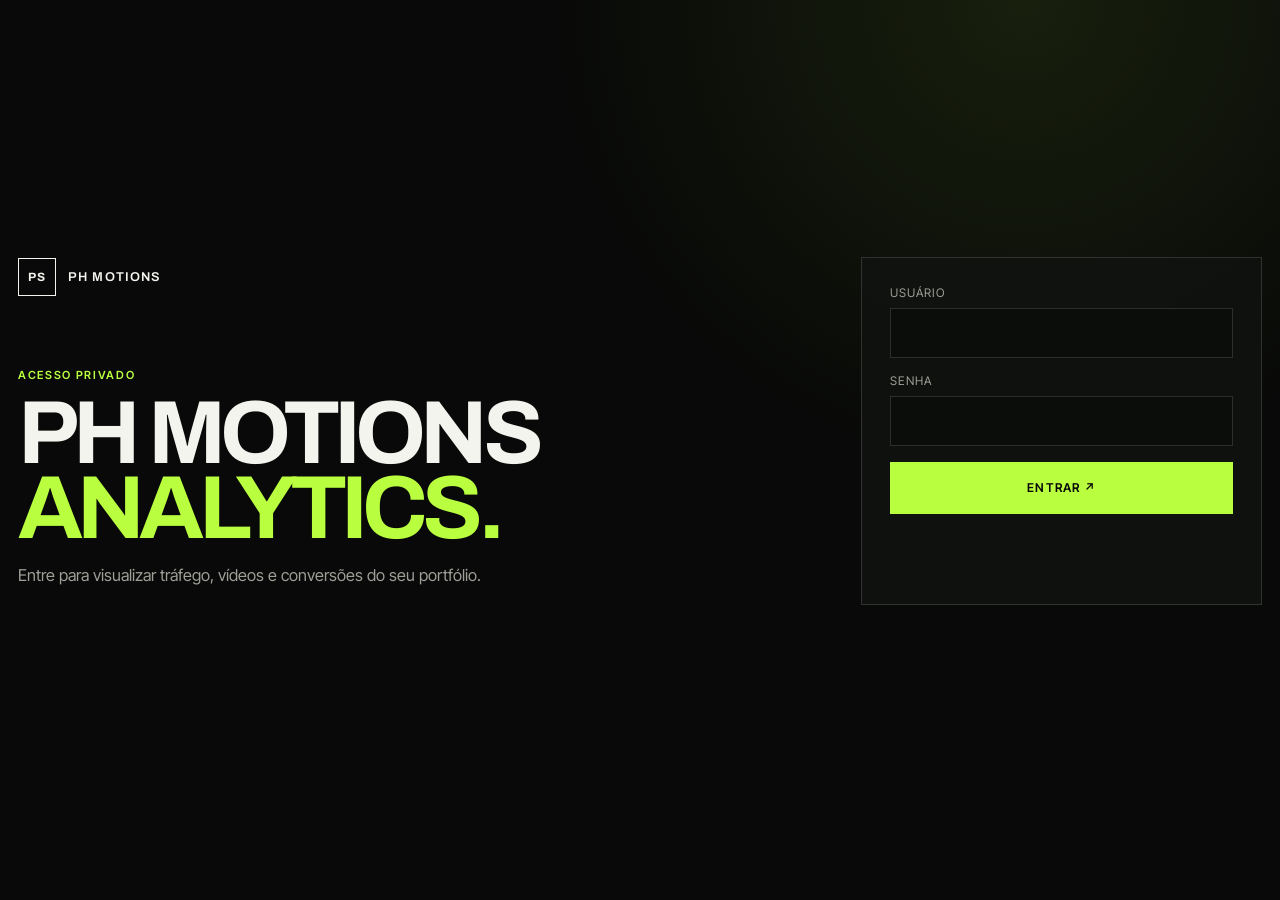
<file: dashboard/index.html>
<!doctype html>
<html lang="pt-BR">
<head>
  <meta charset="UTF-8" />
  <meta name="viewport" content="width=device-width, initial-scale=1.0, viewport-fit=cover" />
  <meta name="robots" content="noindex,nofollow,noarchive" />
  <meta name="theme-color" content="#080908" />
  <title>PH Motions — Acesso Analytics</title>
  <link rel="preconnect" href="https://fonts.googleapis.com" />
  <link rel="preconnect" href="https://fonts.gstatic.com" crossorigin />
  <link href="https://fonts.googleapis.com/css2?family=Archivo:wght@500;600;700&family=Inter+Tight:wght@400;500;600&display=swap" rel="stylesheet" />
  <link rel="stylesheet" href="dashboard.css?v=20260916-6" />
</head>
<body class="login-page" data-page="login">
  <main class="shell login-shell">
    <section class="setup-state" data-setup hidden>
      <span class="brand-mark">PS</span>
      <p class="eyebrow">PH Motions · Analytics</p>
      <h1>Conexão<br><em>indisponível.</em></h1>
      <p>A página não conseguiu iniciar a conexão com o Analytics. Recarregue a página.</p>
    </section>

    <section class="auth-card" data-auth>
      <div class="auth-copy">
        <a class="brand login-brand" href="../" aria-label="Voltar ao portfólio">
          <span class="brand-mark">PS</span><span>PH Motions</span>
        </a>
        <p class="eyebrow">Acesso privado</p>
        <h1>PH Motions<br><em>Analytics.</em></h1>
        <p class="muted">Entre para visualizar tráfego, vídeos e conversões do seu portfólio.</p>
      </div>

      <form data-login-form>
        <label>Usuário<input name="username" type="text" autocomplete="username" autocapitalize="none" spellcheck="false" required /></label>
        <label>Senha<input name="password" type="password" autocomplete="current-password" required /></label>
        <button type="submit">Entrar <span>↗</span></button>
        <p class="form-status" data-login-status aria-live="polite"></p>
      </form>
    </section>
  </main>

  <script>
    (() => {
      const tabKey = 'ph_dashboard_tab_session';
      try {
        if (!sessionStorage.getItem(tabKey)) {
          localStorage.removeItem('ph_dashboard_token');
          localStorage.removeItem('ph_dashboard_user');
        }
        sessionStorage.setItem(tabKey, '1');
      } catch (_) {}
    })();
    window.PH_ANALYTICS_CONFIG = Object.freeze({
      supabaseUrl: 'https://pwbpxhsucidjgmlneksz.supabase.co',
      supabasePublishableKey: 'sb_publishable_cO1ukxKyw8P9tdb2u8H92w_p-q3k-oy'
    });
  </script>
  <script src="dashboard.js?v=20260916-7"></script>
</body>
</html>
</file>
<file: dashboard/dashboard.css>
:root{--bg:#080908;--surface:#101210;--surface2:#151815;--ink:#f4f4ee;--muted:#9da097;--line:rgba(244,244,238,.14);--accent:#b9ff3f;--display:"Archivo",sans-serif;--body:"Inter Tight",sans-serif}*{box-sizing:border-box}[hidden]{display:none!important}html{background:var(--bg)}body{margin:0;min-height:100vh;background:radial-gradient(circle at 80% 0,rgba(185,255,63,.09),transparent 30rem),var(--bg);color:var(--ink);font-family:var(--body)}button,input,select{font:inherit}.shell{width:min(1380px,calc(100% - 36px));margin:0 auto;padding:26px 0 64px}.brand,.top-actions,.period{display:flex;align-items:center}.brand{gap:12px;color:var(--ink);text-decoration:none;font-family:var(--display);font-size:.8rem;font-weight:600;letter-spacing:.09em;text-transform:uppercase}.brand-mark{display:grid;width:38px;height:38px;place-items:center;border:1px solid var(--ink);font-family:var(--display);font-size:.75rem;font-weight:700}.eyebrow{margin:0 0 14px;color:var(--accent);font-size:.7rem;font-weight:600;letter-spacing:.15em;text-transform:uppercase}.muted,.hero-copy{color:var(--muted)}h1,h2{font-family:var(--display);text-transform:uppercase}.setup-state{min-height:calc(100vh - 52px);display:grid;align-content:center;max-width:850px}.setup-state h1{margin:0;font-size:clamp(3rem,7vw,7rem);line-height:.84;letter-spacing:-.065em}.setup-state h1 em{color:var(--accent);font-style:normal}.setup-state>p:last-child{max-width:580px;color:var(--muted);font-size:1.03rem;margin-top:24px}.login-shell{min-height:100vh;display:grid;align-items:center}.auth-card{display:grid;grid-template-columns:minmax(0,1fr) minmax(320px,.55fr);gap:clamp(42px,9vw,140px);align-items:center;padding:36px 0}.auth-copy h1{margin:0;font-size:clamp(3.5rem,7vw,7rem);line-height:.84;letter-spacing:-.065em}.auth-copy h1 em{color:var(--accent);font-style:normal}.auth-copy .muted{max-width:520px;font-size:1.02rem;line-height:1.55}.login-brand{margin-bottom:72px}.auth-card form{display:grid;gap:16px;padding:28px;border:1px solid var(--line);background:rgba(16,18,16,.9)}.auth-card label{display:grid;gap:8px;color:var(--muted);font-size:.74rem;text-transform:uppercase;letter-spacing:.08em}.auth-card input{width:100%;min-height:50px;border:1px solid var(--line);background:#0b0d0b;color:var(--ink);padding:0 13px;border-radius:0}.auth-card input:focus{outline:2px solid var(--accent);outline-offset:2px}.auth-card button{min-height:52px;border:1px solid var(--accent);background:var(--accent);color:var(--bg);font:600 .76rem var(--body);text-transform:uppercase;letter-spacing:.09em;cursor:pointer}.auth-card button:disabled{opacity:.6;cursor:wait}.form-status,.data-status{min-height:20px;color:var(--muted);font-size:.82rem}.topbar{display:flex;min-height:64px;align-items:center;justify-content:space-between;gap:20px;border-bottom:1px solid var(--line)}.top-actions{gap:8px}.period{gap:9px;color:var(--muted);font-size:.72rem;text-transform:uppercase;letter-spacing:.08em}.period select,.ghost{min-height:40px;border:1px solid var(--line);background:transparent;color:var(--ink);padding:0 12px}.ghost{cursor:pointer;font-size:.72rem;text-transform:uppercase;letter-spacing:.08em}.ghost:hover{border-color:var(--accent);color:var(--accent)}.dashboard-hero{display:grid;grid-template-columns:1.25fr .75fr;gap:40px;align-items:end;padding:72px 0 46px;border-bottom:1px solid var(--line)}.dashboard-hero h1{margin:0;font-size:clamp(3rem,6vw,6.6rem);line-height:.86;letter-spacing:-.06em}.dashboard-hero h1 em{color:var(--accent);font-style:normal}.hero-copy{max-width:430px;margin:0 0 6px auto;font-size:1rem}.kpis{display:grid;grid-template-columns:repeat(3,1fr);border-left:1px solid var(--line);margin-top:32px}.kpis article{min-height:166px;padding:22px;border-top:1px solid var(--line);border-right:1px solid var(--line);border-bottom:1px solid var(--line);background:rgba(255,255,255,.01)}.kpis article.accent{background:var(--accent);color:var(--bg)}.kpis span,.kpis small{display:block;color:var(--muted);font-size:.7rem;letter-spacing:.08em;text-transform:uppercase}.kpis .accent span,.kpis .accent small{color:#36500f}.kpis strong{display:block;margin:26px 0 8px;font-family:var(--display);font-size:clamp(2rem,3vw,3.25rem);font-weight:600;letter-spacing:-.05em}.mobile-more,.mobile-video-list{display:none}.grid{display:grid;gap:18px;margin-top:18px}.grid-main{grid-template-columns:1.5fr .5fr}.grid-video{grid-template-columns:1fr 1fr}.panel{min-width:0;padding:24px;border:1px solid var(--line);background:rgba(16,18,16,.82)}.panel-head h2{margin:0;font-size:clamp(1.35rem,2vw,2rem);letter-spacing:-.035em}.chart-wrap{position:relative;height:340px;margin-top:24px}.chart-square{height:320px}.funnel-list{display:grid;gap:14px;margin-top:24px}.funnel-item{padding:16px;border:1px solid var(--line);background:rgba(255,255,255,.015)}.funnel-top{display:flex;justify-content:space-between;gap:16px;margin-bottom:12px}.funnel-top strong{font-family:var(--display);font-size:.93rem;text-transform:uppercase}.funnel-top span{color:var(--muted);font-size:.78rem}.funnel-bars{display:grid;grid-template-columns:repeat(5,1fr);gap:5px}.funnel-bars span{display:grid;min-height:54px;align-content:end;padding:8px;background:#171a17;border-top:2px solid var(--line);font-size:.68rem;color:var(--muted)}.funnel-bars span b{display:block;color:var(--ink);font-size:.9rem}.funnel-bars span:first-child{border-color:var(--accent)}@media(max-width:1100px){.grid-main,.grid-video{grid-template-columns:1fr}.auth-card{grid-template-columns:1fr;max-width:760px;margin:0 auto}.auth-card form{max-width:520px}.login-brand{margin-bottom:44px}}@media(max-width:720px){.shell{width:min(100% - 20px,1380px);padding:10px 0 34px}.login-shell{min-height:100svh}.auth-card{display:block;padding:22px 0 30px}.login-brand{margin-bottom:54px}.auth-copy .eyebrow{margin-top:28px}.auth-copy h1{font-size:clamp(2.7rem,13vw,4.25rem);line-height:.86}.auth-copy .muted{margin:18px 0 28px;font-size:.94rem}.auth-card form{padding:20px;gap:14px}.auth-card input{min-height:52px}.auth-card button{min-height:54px}.topbar{min-height:56px;padding:4px 0 12px;align-items:center}.topbar .brand span:last-child{display:none}.top-actions{margin-left:auto;gap:6px}.period{gap:6px;font-size:.62rem}.period select{min-height:36px;padding:0 8px}.ghost{min-height:36px;padding:0 10px}.desktop-refresh{display:none}.dashboard-hero{display:block;padding:38px 0 26px}.dashboard-hero .eyebrow{margin-bottom:10px}.dashboard-hero h1{font-size:clamp(2.35rem,11.2vw,3.45rem);line-height:.9}.hero-copy{margin:16px 0 0;max-width:none;font-size:.9rem;line-height:1.45}.kpis{grid-template-columns:1fr 1fr;margin-top:16px}.kpis article{min-height:118px;padding:14px}.kpis .desktop-secondary{display:none}.kpis span,.kpis small{font-size:.62rem}.kpis strong{margin:18px 0 5px;font-size:clamp(1.75rem,9vw,2.35rem)}.mobile-more{display:block;margin-top:12px;border:1px solid var(--line);background:rgba(16,18,16,.64)}.mobile-more summary{display:flex;align-items:center;justify-content:space-between;min-height:48px;padding:0 14px;cursor:pointer;list-style:none;font-size:.76rem;text-transform:uppercase;letter-spacing:.08em}.mobile-more summary::-webkit-details-marker{display:none}.mobile-more[open] summary{border-bottom:1px solid var(--line)}.mobile-more summary span{color:var(--accent);font-size:1.1rem}.mobile-more[open] summary span{transform:rotate(45deg)}.mobile-more-grid{display:grid;grid-template-columns:1fr 1fr}.mobile-more-grid>div{padding:14px;border-right:1px solid var(--line);border-bottom:1px solid var(--line)}.mobile-more-grid>div:nth-child(even){border-right:0}.mobile-more-grid .wide{grid-column:1/-1;border-right:0}.mobile-more-grid span{display:block;color:var(--muted);font-size:.62rem;text-transform:uppercase;letter-spacing:.07em}.mobile-more-grid strong{display:block;margin-top:8px;font-family:var(--display);font-size:1.45rem}.grid{margin-top:12px}.panel{padding:16px}.panel-head .eyebrow{margin-bottom:8px}.panel-head h2{font-size:1.15rem;line-height:1.05}.desktop-detail{display:none}.chart-wrap{height:220px;margin-top:16px}.desktop-video-chart{display:none}.mobile-video-list{display:grid;margin-top:14px}.mobile-video-item{display:grid;grid-template-columns:28px 1fr auto;gap:10px;align-items:center;padding:13px 0;border-bottom:1px solid var(--line)}.mobile-video-item:last-child{border-bottom:0}.mobile-video-item>span{color:var(--accent);font-family:var(--display);font-size:.68rem}.mobile-video-item strong{font-size:.84rem;line-height:1.25;font-weight:600}.mobile-video-item b{color:var(--muted);font-size:.72rem;font-weight:500;white-space:nowrap}.empty-mobile{margin:8px 0 0;color:var(--muted);font-size:.82rem}.data-status{margin:12px 2px 0;font-size:.72rem}}@media(max-width:390px){.kpis article{min-height:108px}.kpis strong{font-size:1.8rem}.mobile-video-item{grid-template-columns:24px 1fr auto;gap:8px}.mobile-video-item strong{font-size:.8rem}.mobile-video-item b{font-size:.68rem}}
</file>
